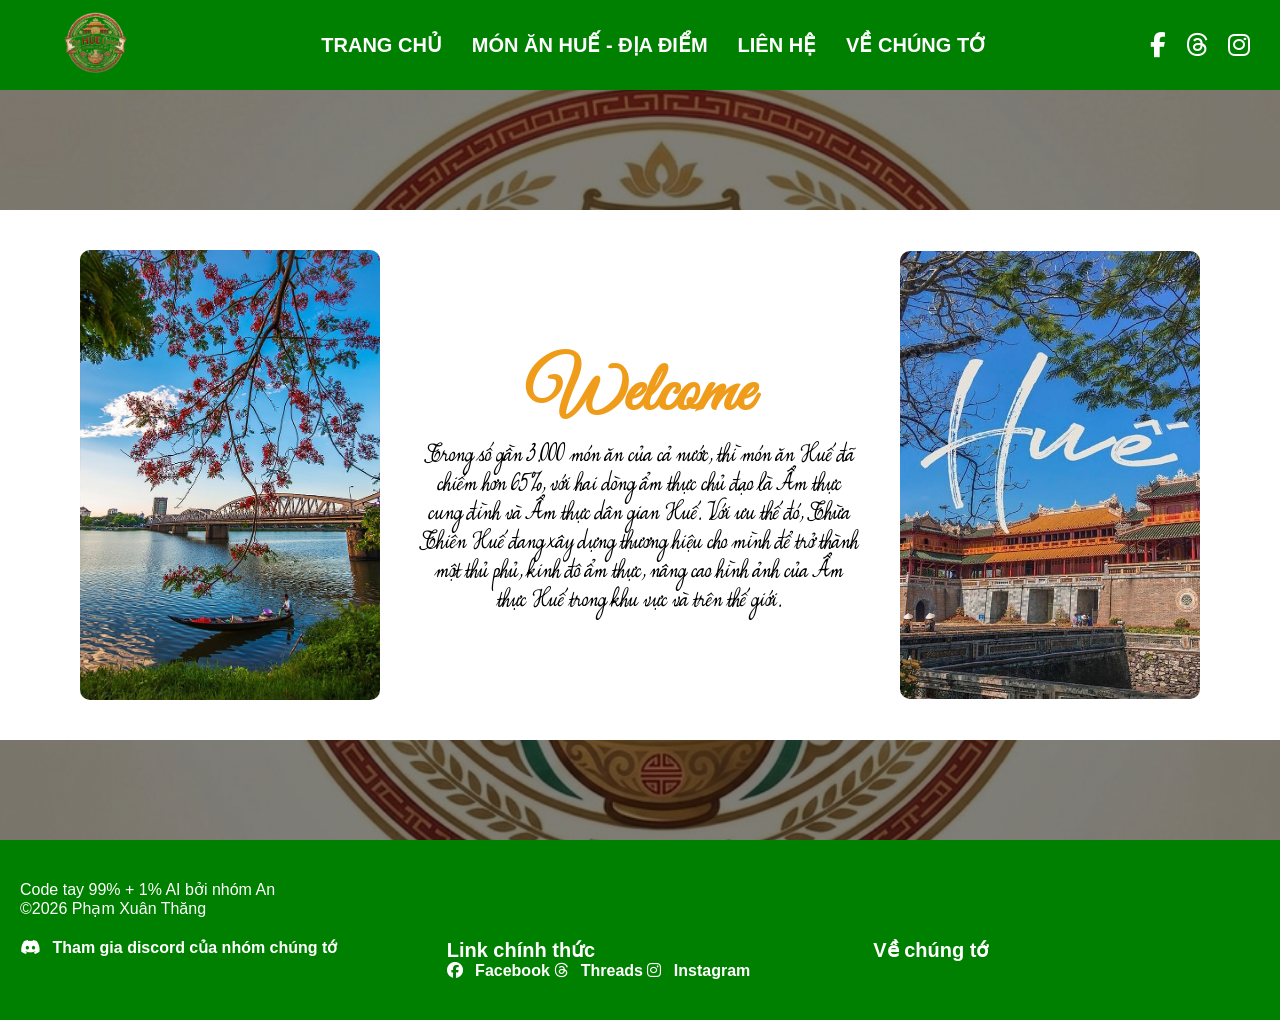
<file: index.html>
<!DOCTYPE html>
<html lang="en">
<head>
    <meta charset="UTF-8">
    <meta name="viewport" content="width=device-width, initial-scale=1.0">
    <link rel="stylesheet" href="https://cdnjs.cloudflare.com/ajax/libs/font-awesome/6.5.0/css/all.min.css">
    <link rel="stylesheet" href="assets/css/style.css">
    <link rel="icon" href="assets/img/icon/logo (2).png" type="image/png">
    <title>The HÚE Cuisine</title>
    <style>
        body {
            background-image: linear-gradient(rgba(0,0,0,0.5), rgba(0,0,0,0.5)), url(assets/img/icon/logo.png);
            background-size: cover;  
            background-position: center;
            background-repeat: no-repeat;
            min-height: 100vh;
        }
        h1{
            font-family: 'GoodVibrationsScript';
        }
        .whitebackground{
            background-color: white;
            width: 100%;
            padding: 100px 0;
            margin-top: 10vh;
        }
        .container{
            display: grid;
            grid-template-columns: 300px 1fr 300px;
            gap: 40px;
            align-items: center;
            padding: 40px 80px;
            margin: 0 auto;
        }
        .container img{
            width: 100%;
            max-width: 300px;
            border-radius: 10px;
            object-fit: cover;
        }
        .container div{
            text-align: center;
        }
    </style>
</head>
<body>
    <div class="header">
        <a href="index.html">
            <img src="assets/img/icon/logo (2).png">
        </a>
        <div class="menu">
            <a href="index.html">TRANG CHỦ</a>
            <a href="AmThucHue.html">MÓN ĂN HUẾ - ĐỊA ĐIỂM</a>
            <a href="LienHe.html">LIÊN HỆ</a>
            <a href="VeChungTo.html">VỀ CHÚNG TỚ</a>
        </div>
        <div class="social">
            <a href="https://www.facebook.com/WarmSeeker6" target="_blank"><i class="fab fa-facebook-f"></i></a>
            <a href="https://www.threads.com/@warmseeker6" target="_blank"><i class="fab fa-threads"></i></a>
            <a href="https://www.instagram.com/warmseeker6/" target="_blank"><i class="fab fa-instagram"></i></a>
        </div>
    </div>

    <div style="margin-top: 10vh;" class="container whitebackground">
        <img src="assets/img/Hue/CauTruongTien.jpg" alt="Cầu Trường Tiền">
        <div>
            <h1 style="text-align: center; color: #EF9C1A; font-size: 350%;"> Welcome</h1>
            <p style="font-family: 'Simplesnail'; font-size: 120%; text-align: center;">Trong số gần 3.000 món ăn của cả nước, thì món ăn Huế đã chiếm hơn 65%, với hai dòng ẩm thực chủ đạo là Ẩm thực
                cung đình và Ẩm thực dân gian Huế. Với ưu thế đó, Thừa Thiên Huế đang xây dựng thương hiệu cho mình để trở thành một thủ phủ,
                kinh đô ẩm thực, nâng cao hình ảnh của Ẩm thực Huế trong khu vực và trên thế giới.</p>
        </div>
        <img src="assets/img/Hue/DaiNoi.jpg" alt="Đại Nội">
    </div>


    <div class="footer">
        <div class="footer-top">
            <p>Code tay 99% + 1% AI bởi nhóm An</p>
            <p>©2026 Phạm Xuân Thăng</p>
        </div>
        <div class="footer-content">
            <div class="footer-box">
                <a href="https://discord.gg/rWxEWpwzES" target="_blank"><i class="fab fa-discord footer-icon"></i> Tham gia discord của nhóm chúng tớ</a>
            </div>
            <div class="footer-box">
                <h4>Link chính thức</h4>
                <a href="https://www.facebook.com/WarmSeeker6" target="_blank"><i class="fab fa-facebook footer-icon"></i> Facebook</a>
                <a href="https://www.threads.com/@warmseeker6" target="_blank"><i class="fab fa-threads footer-icon"></i> Threads</a>
                <a href="https://www.instagram.com/warmseeker6/" target="_blank"><i class="fab fa-instagram footer-icon"></i> Instagram</a>
            </div>
            <div class="footer-box">
                <h4><a href="VeChungTo.html">Về chúng tớ</a></h4>
            </div>
        </div>
    </div>
</body>
</html>
</file>
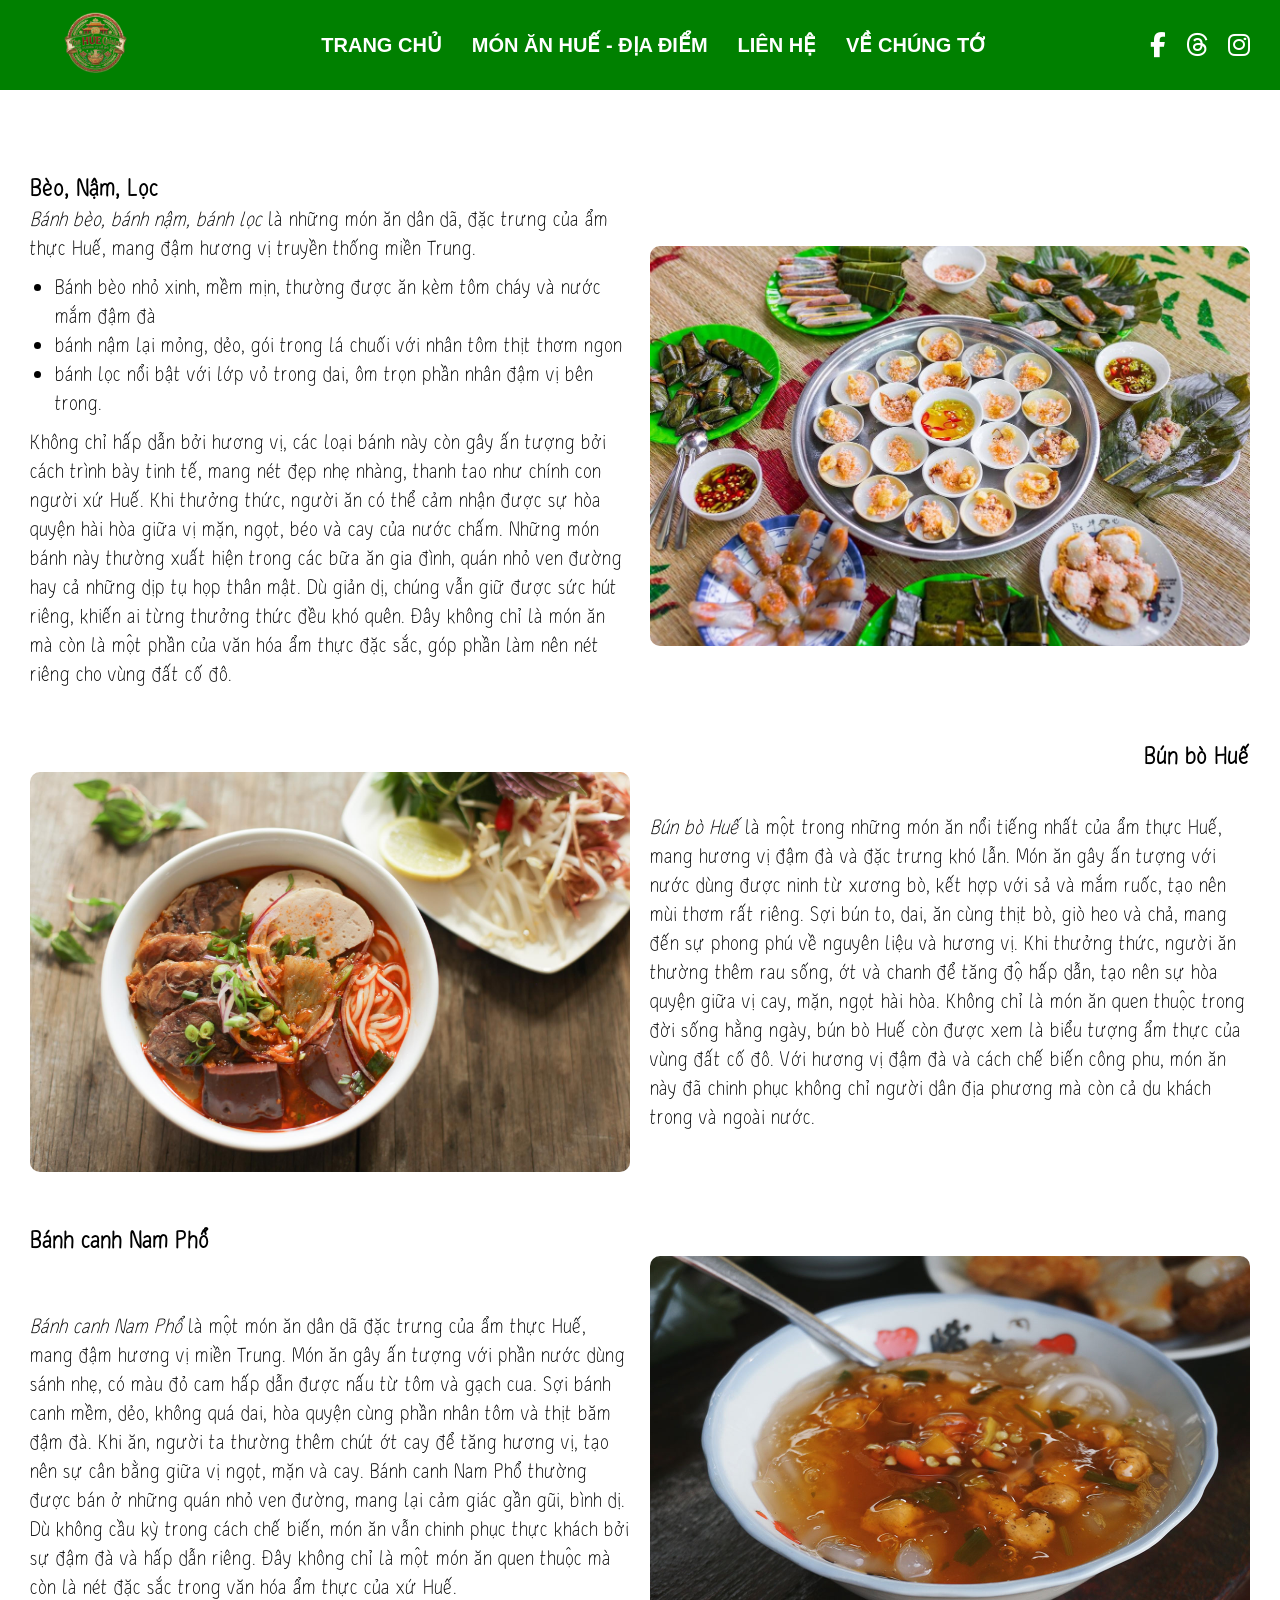
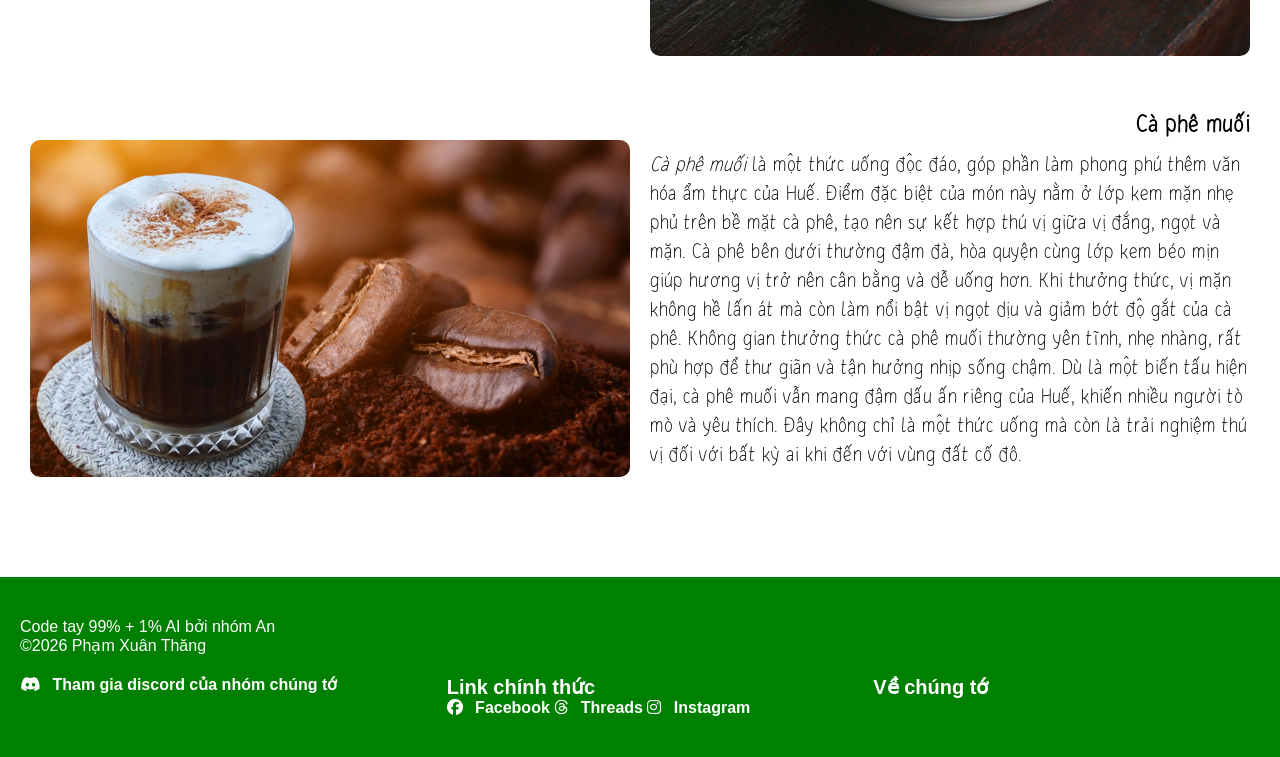
<file: AmThucHue.html>
<!DOCTYPE html>
<html lang="en">
<head>
    <meta charset="UTF-8">
    <meta name="viewport" content="width=device-width, initial-scale=1.0">
    <link rel="stylesheet" href="https://cdnjs.cloudflare.com/ajax/libs/font-awesome/6.5.0/css/all.min.css">
    <link rel="stylesheet" href="assets/css/style.css">
    <link rel="icon" href="assets/img/icon/logo (2).png" type="image/png">
    <title>The HÚE Cuisine</title>
    <style>
        .container{
            display: grid;
            grid-template-columns: 1fr 1fr;
            gap: 20px;
            align-items: center;
        }
        .anh{
            position: relative;
            display: flex;
            flex-direction: column;
        }
        .anhdoan{
            width: 100%;
            height: 100%;
            object-fit: cover;
            display: block;
            border-radius: 10px;
        }
        .overlay {
            position: absolute;
            top: 0;
            left: 0;
            width: 100%;
            height: 100%;
            background-color: rgba(0, 0, 0, 0.5);
            display: flex;
            justify-content: center;
            align-items: center;
            opacity: 0;
            transition: 0.3s;
        }
        .anh:hover .overlay {
            opacity: 1;
        }
        .chu{
            word-wrap: break-word;
            font-family: 'Xarrovv';
        }
        div.container p,li{
            font-family: 'Xarrovv';
        }
        .chu ul{
            padding-left: 25px;
            margin-top: 10px;
            margin-bottom: 10px;
        }
        .trai{
            margin-left: 30px;
        }
        .phai{
            margin-right: 30px;
        }
    </style>
</head>
<body>
    <div class="header">
        <a href="index.html">
            <img src="assets/img/icon/logo (2).png">
        </a>
        <div class="menu">
            <a href="index.html">TRANG CHỦ</a>
            <a href="AmThucHue.html">MÓN ĂN HUẾ - ĐỊA ĐIỂM</a>
            <a href="LienHe.html">LIÊN HỆ</a>
            <a href="VeChungTo.html">VỀ CHÚNG TỚ</a>
        </div>
        <div class="social">
            <a href="https://www.facebook.com/WarmSeeker6" target="_blank"><i class="fab fa-facebook-f"></i></a>
            <a href="https://www.threads.com/@warmseeker6" target="_blank"><i class="fab fa-threads"></i></a>
            <a href="https://www.instagram.com/warmseeker6/" target="_blank"><i class="fab fa-instagram"></i></a>
        </div>
    </div>


    <div style="padding-top: 50px;">
        <strong><h3 class="chu" style="margin-left: 30px;">Bèo, Nậm, Lọc</h3></strong>
        <div class="container">
            <div class="chu trai">
                <p><em style="font-family: 'Xarrovv';">Bánh bèo, bánh nậm, bánh lọc</em> là những món ăn dân dã, đặc trưng của ẩm thực Huế,
                mang đậm hương vị truyền thống miền Trung.</p>
                <ul>
                    <li>Bánh bèo nhỏ xinh, mềm mịn, thường được ăn kèm tôm cháy và nước mắm đậm đà</li>
                    <li>bánh nậm lại mỏng, dẻo, gói trong lá chuối với nhân tôm thịt thơm ngon</li>
                    <li>bánh lọc nổi bật với lớp vỏ trong dai, ôm trọn phần nhân đậm vị bên trong.</li>
                </ul>
                <p>Không chỉ hấp dẫn bởi hương vị, các loại bánh này còn gây ấn tượng bởi cách trình bày tinh tế,
                mang nét đẹp nhẹ nhàng, thanh tao như chính con người xứ Huế. Khi thưởng thức, người ăn có thể
                cảm nhận được sự hòa quyện hài hòa giữa vị mặn, ngọt, béo và cay của nước chấm. Những món bánh
                này thường xuất hiện trong các bữa ăn gia đình, quán nhỏ ven đường hay cả những dịp tụ họp thân mật.
                Dù giản dị, chúng vẫn giữ được sức hút riêng, khiến ai từng thưởng thức đều khó quên.
                Đây không chỉ là món ăn mà còn là một phần của văn hóa ẩm thực đặc sắc, góp phần làm nên nét riêng cho vùng đất cố đô.</p>
            </div>
            <div class="anh phai">
                <img class="anhdoan" src="assets/img/Food/BeoNamLoc.jpg" alt="Bèo, Nậm, Lọc">
                <div class="overlay">
                    <ul style="color: white;">
                        <li>Quán Bánh Bèo Nậm Lọc Nani: 83 Lê Ngô Cát</li>
                        <li>Bánh Bèo Nậm Lọc O Ngọt: 39 Lê Ngô Cát</li>
                    </ul>
                </div>
            </div>
        </div>
    </div>


    <div style="padding-top: 50px;">
        <strong><h3 class="chu" style="text-align: right; margin-right: 30px;">Bún bò Huế</h3></strong>
        <div class="container">
            <div class="anh trai">
                <img class="anhdoan" src="assets/img/Food/BunboHue.jpg" alt="Bún bò Huế">
                <div class="overlay">
                    <ul style="color: white;">
                        <li>Bún Bò Huế Nhà An: 45 Nguyễn Công Trứ</li>
                        <li>Bún bò Huế Sen: 69  Võ Thị Sáu</li>
                    </ul>
                </div>
            </div>
            <div class="chu phai">
                <p><em style="font-family: 'Xarrovv';">Bún bò Huế</em> là một trong những món ăn nổi tiếng nhất của ẩm thực Huế, mang hương vị đậm đà và đặc trưng khó lẫn.
                Món ăn gây ấn tượng với nước dùng được ninh từ xương bò, kết hợp với sả và mắm ruốc, tạo nên mùi thơm rất riêng.
                Sợi bún to, dai, ăn cùng thịt bò, giò heo và chả, mang đến sự phong phú về nguyên liệu và hương vị. Khi thưởng thức,
                người ăn thường thêm rau sống, ớt và chanh để tăng độ hấp dẫn, tạo nên sự hòa quyện giữa vị cay, mặn, ngọt hài hòa.
                Không chỉ là món ăn quen thuộc trong đời sống hằng ngày, bún bò Huế còn được xem là biểu tượng ẩm thực của vùng đất cố đô.
                Với hương vị đậm đà và cách chế biến công phu, món ăn này đã chinh phục không chỉ người dân địa phương mà còn cả du khách trong và ngoài nước.</p>
            </div>
        </div>
    </div>


    <div style="padding-top: 50px;">
        <strong><h3 class="chu" style="margin-left: 30px;">Bánh canh Nam Phổ</h3></strong>
        <div class="container">
            <div class="chu trai">
                <p><em style="font-family: 'Xarrovv';">Bánh canh Nam Phổ</em> là một món ăn dân dã đặc trưng của ẩm thực Huế, mang đậm hương vị miền Trung.
                Món ăn gây ấn tượng với phần nước dùng sánh nhẹ, có màu đỏ cam hấp dẫn được nấu từ tôm và gạch cua.
                Sợi bánh canh mềm, dẻo, không quá dai, hòa quyện cùng phần nhân tôm và thịt băm đậm đà. Khi ăn, người ta thường thêm chút ớt cay để tăng hương vị,
                tạo nên sự cân bằng giữa vị ngọt, mặn và cay. Bánh canh Nam Phổ thường được bán ở những quán nhỏ ven đường, mang lại cảm giác gần gũi, bình dị.
                Dù không cầu kỳ trong cách chế biến, món ăn vẫn chinh phục thực khách bởi sự đậm đà và hấp dẫn riêng.
                Đây không chỉ là một món ăn quen thuộc mà còn là nét đặc sắc trong văn hóa ẩm thực của xứ Huế.</p>
            </div>
            <div class="anh phai">
                <img class="anhdoan" src="assets/img/Food/BanhcanhNamPho.jpeg" alt="Bún bò Huế">
                <div class="overlay">
                    <ul style="color: white;">
                        <li>Quán Thúy: 16 Phạm Hồng Thái</li>
                        <li>Bánh canh Nam Phổ O Hằng: 16 Hà Huy Tập</li>
                    </ul>
                </div>
            </div>
        </div>
    </div>


    <div style="padding-top: 50px;">
        <strong><h3 class="chu" style="text-align: right; margin-right: 30px;">Cà phê muối</h3></strong>
        <div class="container">
            <div class="anh trai">
                <img class="anhdoan" src="assets/img/Food/Caphemuoi.jpg" alt="Bún bò Huế">
                <div class="overlay">
                    <ul style="color: white;">
                        <li>Quán Cà phê muối Nguyễn Lương Bằng: 10 Nguyễn Lương Bằng</li>
                        <li>Laph coffee: 04 Trương Định</li>
                    </ul>
                </div>
            </div>
            <div class="chu phai">
                <p><em style="font-family: 'Xarrovv';">Cà phê muối</em> là một thức uống độc đáo, góp phần làm phong phú thêm văn hóa ẩm thực của Huế.
                Điểm đặc biệt của món này nằm ở lớp kem mặn nhẹ phủ trên bề mặt cà phê, tạo nên sự kết hợp thú vị giữa vị đắng, ngọt và mặn.
                Cà phê bên dưới thường đậm đà, hòa quyện cùng lớp kem béo mịn giúp hương vị trở nên cân bằng và dễ uống hơn.
                Khi thưởng thức, vị mặn không hề lấn át mà còn làm nổi bật vị ngọt dịu và giảm bớt độ gắt của cà phê.
                Không gian thưởng thức cà phê muối thường yên tĩnh, nhẹ nhàng, rất phù hợp để thư giãn và tận hưởng nhịp sống chậm.
                Dù là một biến tấu hiện đại, cà phê muối vẫn mang đậm dấu ấn riêng của Huế, khiến nhiều người tò mò và yêu thích.
                Đây không chỉ là một thức uống mà còn là trải nghiệm thú vị đối với bất kỳ ai khi đến với vùng đất cố đô.</p>
            </div>
        </div>
    </div>


    <div class="footer">
        <div class="footer-top">
            <p>Code tay 99% + 1% AI bởi nhóm An</p>
            <p>©2026 Phạm Xuân Thăng</p>
        </div>
        <div class="footer-content">
            <div class="footer-box">
                <a href="https://discord.gg/rWxEWpwzES" target="_blank"><i class="fab fa-discord footer-icon"></i> Tham gia discord của nhóm chúng tớ</a>
            </div>
            <div class="footer-box">
                <h4>Link chính thức</h4>
                <a href="https://www.facebook.com/WarmSeeker6" target="_blank"><i class="fab fa-facebook footer-icon"></i> Facebook</a>
                <a href="https://www.threads.com/@warmseeker6" target="_blank"><i class="fab fa-threads footer-icon"></i> Threads</a>
                <a href="https://www.instagram.com/warmseeker6/" target="_blank"><i class="fab fa-instagram footer-icon"></i> Instagram</a>
            </div>
            <div class="footer-box">
                <h4><a href="VeChungTo.html">Về chúng tớ</a></h4>
            </div>
        </div>
    </div>


</body>
</html>
</file>
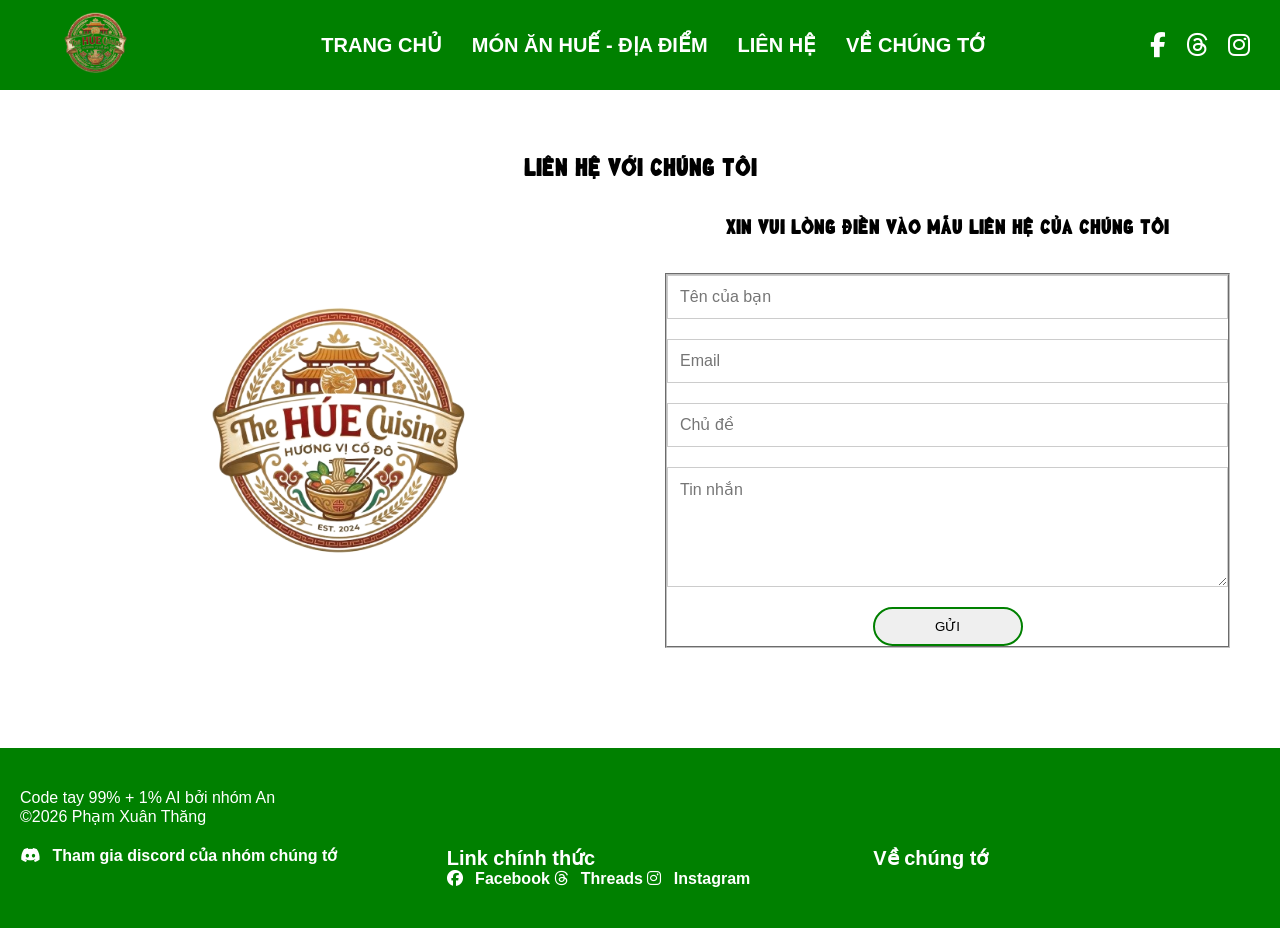
<file: LienHe.html>
<!DOCTYPE html>
<html lang="en">
<head>
    <meta charset="UTF-8">
    <meta name="viewport" content="width=device-width, initial-scale=1.0">
    <link rel="stylesheet" href="https://cdnjs.cloudflare.com/ajax/libs/font-awesome/6.5.0/css/all.min.css">
    <link rel="stylesheet" href="assets/css/style.css">
    <link rel="icon" href="assets/img/icon/logo (2).png" type="image/png">
    <title>The HÚE Cuisine</title>
    <style>
        .contact-container{
            display: grid;
            grid-template-columns: 1fr 1fr;
            gap: 50px;
            align-items: center;
            padding: 0px 50px;
        }
        .contact-form h4{
            text-align: center;
            margin-bottom: 20px;
        }
        .contact-form form{
            display: flex;
            flex-direction: column;
            gap: 15px;
        }
        .contact-img{
            display: flex;
            justify-content: center;
        }
        .contact-img img{
            width: 100%;
            padding: 20px;
        }
        h3{
            text-align: center;
            margin: 34px;
            font-family: 'Opsilon';
            letter-spacing: 1px;
        }
    </style>
</head>
<body>
    <div class="header">
        <a href="index.html">
            <img src="assets/img/icon/logo (2).png">
        </a>
        <div class="menu">
            <a href="index.html">TRANG CHỦ</a>
            <a href="AmThucHue.html">MÓN ĂN HUẾ - ĐỊA ĐIỂM</a>
            <a href="LienHe.html">LIÊN HỆ</a>
            <a href="VeChungTo.html">VỀ CHÚNG TỚ</a>
        </div>
        <div class="social">
            <a href="https://www.facebook.com/WarmSeeker6" target="_blank"><i class="fab fa-facebook-f"></i></a>
            <a href="https://www.threads.com/@warmseeker6" target="_blank"><i class="fab fa-threads"></i></a>
            <a href="https://www.instagram.com/warmseeker6/" target="_blank"><i class="fab fa-instagram"></i></a>
        </div>
    </div>


        <h3>LIÊN HỆ VỚI CHÚNG TÔI</h3>
    <div class="contact-container">
        <div class="contact-img">
            <img src="assets/img/icon/logo (2).png">
        </div>
        <div class="contact-form">
            <form action="https://script.google.com/macros/s/AKfycbwtSfQ05xZFoYTO01_j66T5bHsIkSkJSySOvPmsuhoON3_06D64celPziKOtMeKCyjt/exec" method="post" enctype="application/x-www-form-urlencoded">
                <h4 style="text-align: center; font-weight: bold;font-family: 'Opsilon'; letter-spacing: 1px;">XIN VUI LÒNG ĐIỀN VÀO MẪU LIÊN HỆ CỦA CHÚNG TÔI</h4>
                <fieldset>
                    <input type="text" name="ten" placeholder="Tên của bạn">
                    <input type="email" name="email" placeholder="Email">
                    <input type="text" name="chude" placeholder="Chủ đề">
                    <textarea name="tinnhan" placeholder="Tin nhắn"></textarea>
                    <button class="button" type="submit">GỬI</button>
                </fieldset>
            </form>
        </div>
    </div>


    <div class="footer">
        <div class="footer-top">
            <p>Code tay 99% + 1% AI bởi nhóm An</p>
            <p>©2026 Phạm Xuân Thăng</p>
        </div>
        <div class="footer-content">
            <div class="footer-box">
                <a href="https://discord.gg/rWxEWpwzES" target="_blank"><i class="fab fa-discord footer-icon"></i> Tham gia discord của nhóm chúng tớ</a>
            </div>
            <div class="footer-box">
                <h4>Link chính thức</h4>
                <a href="https://www.facebook.com/WarmSeeker6" target="_blank"><i class="fab fa-facebook footer-icon"></i> Facebook</a>
                <a href="https://www.threads.com/@warmseeker6" target="_blank"><i class="fab fa-threads footer-icon"></i> Threads</a>
                <a href="https://www.instagram.com/warmseeker6/" target="_blank"><i class="fab fa-instagram footer-icon"></i> Instagram</a>
            </div>
            <div class="footer-box">
                <h4><a href="VeChungTo.html">Về chúng tớ</a></h4>
            </div>
        </div>
    </div>


    </form>
</body>
</html>
</file>
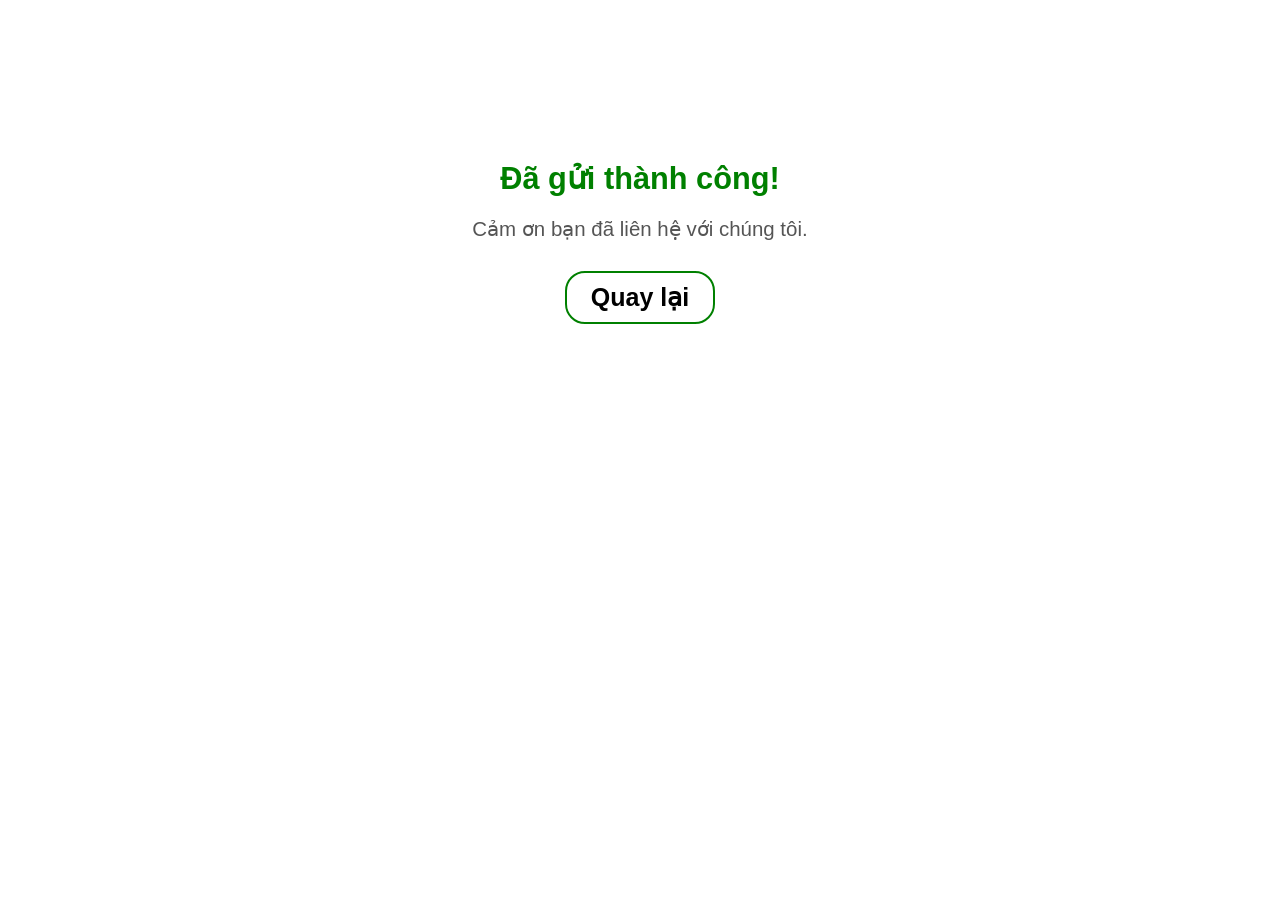
<file: ThanhCong.html>
<!DOCTYPE html>
<html lang="vi">
<head>
    <meta charset="UTF-8">
    <meta name="viewport" content="width=device-width, initial-scale=1.0">
    <link rel="stylesheet" href="assets/css/style.css">
    <link rel="icon" href="assets/img/icon/logo (2).png" type="image/png">
    <title>The HÚE Cuisine</title>
    <style>
        .box{
            padding: 40px 60px;
            text-align: center;
        }

        .box h2{
            color: green;
            margin-bottom: 20px;
        }

        .box p{
            margin-bottom: 30px;
            color: #555;
        }
        a:hover{
            background: green;
            color: white;
        }
    </style>
</head>
<body>

    <div class="box">
        <h2>Đã gửi thành công!</h2>
        <p>Cảm ơn bạn đã liên hệ với chúng tôi.</p>

        <a style="text-decoration: none; font-weight: bold; font-size: 25px; transition: 0.3s;" href="TrangChu.html" class="button">Quay lại</a>
    </div>

</body>
</html>
</file>
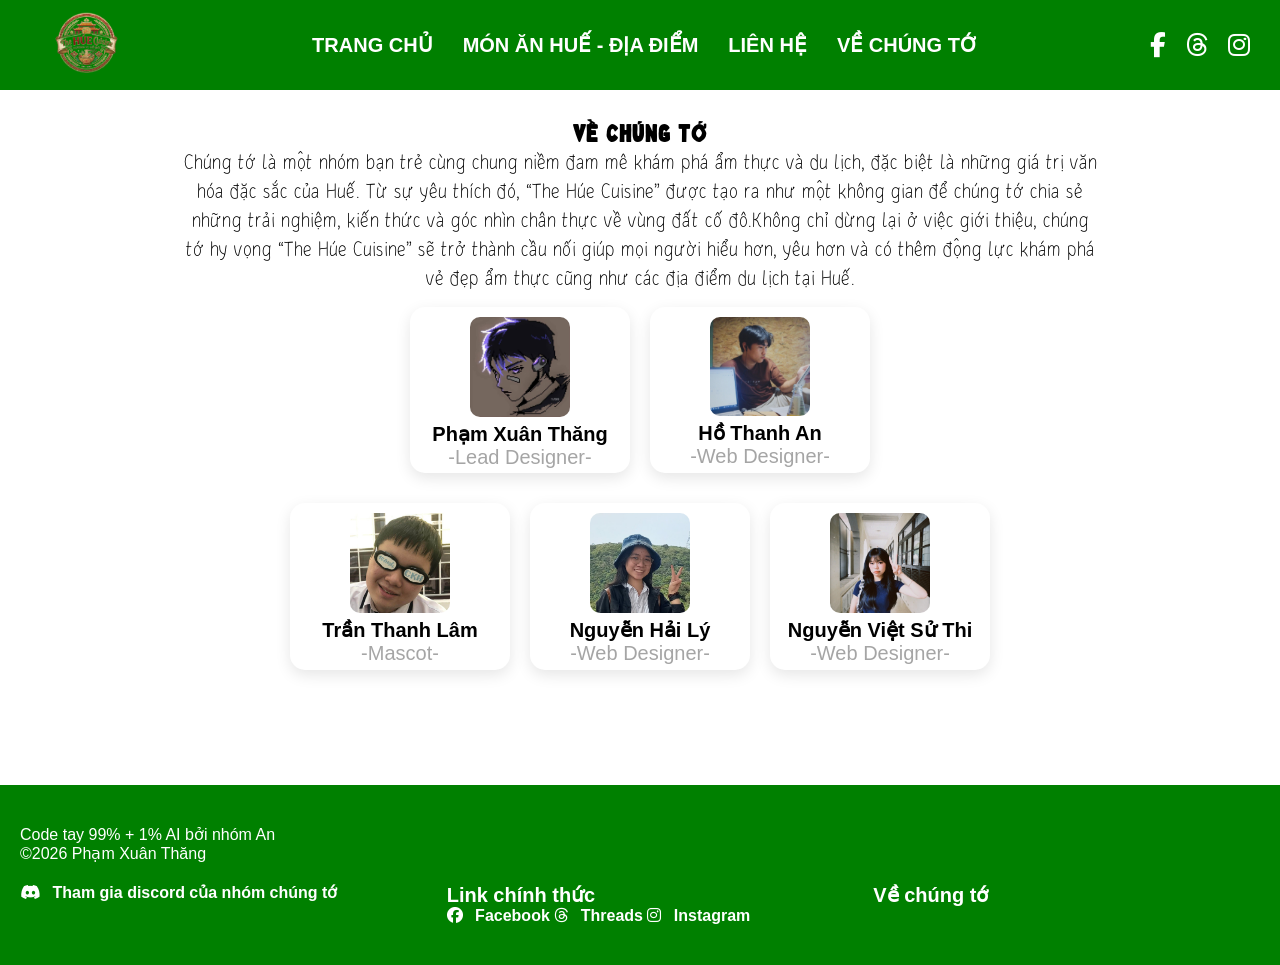
<file: VeChungTo.html>
<!DOCTYPE html>
<html lang="en">
<head>
    <meta charset="UTF-8">
    <meta name="viewport" content="width=device-width, initial-scale=1.0">
    <link rel="stylesheet" href="https://cdnjs.cloudflare.com/ajax/libs/font-awesome/6.5.0/css/all.min.css">
    <link rel="stylesheet" href="assets/css/style.css">
    <link rel="icon" href="assets/img/icon/logo (2).png" type="image/png">
    <title>The HÚE Cuisine</title>
    <style>
        .theanh{
            width: 20vw;
            height: 13vw;
            max-width: 220px;
            max-height: 660px;
            background: white;
            border-radius: 15px;
            box-shadow: 0 5px 15px rgba(0,0,0,0.1);

            display: flex;
            flex-direction: column;
            justify-content: center;
            align-items: center;
        }
        .container{
            display: flex;
            flex-direction: column;
            align-items: center;
        }
        .hang{
            display: flex;
            gap: 20px;
            margin: 15px;
            justify-content: center;
        }
        p.danhhieu{
            color: #a5a5a5;
        }
        div.container p{
            text-align: center;
            font-size: 20px;
        }
        img{
            width: 100%;
            max-width: 100px;
            height: auto;
            object-fit: cover;
            border-radius: 10px;
            margin: 5px;
        }
        h3{
            text-align: center;
            font-family: 'Opsilon';
            letter-spacing: 1px;
        }
    </style>
</head>
<body>
    <div class="header">
        <a href="index.html">
            <img src="assets/img/icon/logo (2).png">
        </a>
        <div class="menu">
            <a href="index.html">TRANG CHỦ</a>
            <a href="AmThucHue.html">MÓN ĂN HUẾ - ĐỊA ĐIỂM</a>
            <a href="LienHe.html">LIÊN HỆ</a>
            <a href="VeChungTo.html">VỀ CHÚNG TỚ</a>
        </div>
        <div class="social">
            <a href="https://www.facebook.com/WarmSeeker6" target="_blank"><i class="fab fa-facebook-f"></i></a>
            <a href="https://www.threads.com/@warmseeker6" target="_blank"><i class="fab fa-threads"></i></a>
            <a href="https://www.instagram.com/warmseeker6/" target="_blank"><i class="fab fa-instagram"></i></a>
        </div>
    </div>


    <h3>VỀ CHÚNG TỚ</h3>
    <p style="text-align: center; margin: 15px; font-family: 'Xarrovv'; margin: 0 20vh 0 20vh;">Chúng tớ là một nhóm bạn trẻ cùng chung niềm đam mê khám phá ẩm thực và du lịch,
        đặc biệt là những giá trị văn hóa đặc sắc của Huế. Từ sự yêu thích đó, “The Húe Cuisine” được tạo ra như một không gian để
        chúng tớ chia sẻ những trải nghiệm, kiến thức và góc nhìn chân thực về vùng đất cố đô.Không chỉ dừng lại ở việc giới thiệu,
        chúng tớ hy vọng “The Húe Cuisine” sẽ trở thành cầu nối giúp mọi người hiểu hơn, yêu hơn và có thêm động lực khám phá vẻ đẹp
        ẩm thực cũng như các địa điểm du lịch tại Huế.
    </p>


    <div class="container">
        <div class="hang">
            <div class="theanh">
                <img src="assets/img/ThanhVien/Thang.jpg" alt="Phạm Xuân Thăng">
                <p><strong>Phạm Xuân Thăng</strong></p>
                <p class="danhhieu">-Lead Designer-</p>
            </div>
             
            <div class="theanh">
                <img src="assets/img/ThanhVien/An.jpg" alt="Hồ Thanh An">
                <p><strong>Hồ Thanh An</strong></p>
                <p class="danhhieu">-Web Designer-</p>
            </div>
        </div>


        <div class="hang">
            <div class="theanh">
                <img src="assets/img/ThanhVien/Lam.jpg" alt="Trần Thanh Lâm">
                <p><strong>Trần Thanh Lâm</strong></p>
                <p class="danhhieu">-Mascot-</p>
            </div>

            <div class="theanh">
                <img src="assets/img/ThanhVien/Ly.jpg" alt="Nguyễn Hải Lý">
                <p><strong>Nguyễn Hải Lý</strong></p>
                <p class="danhhieu">-Web Designer-</p>
            </div>
            <div class="theanh">
                <img src="assets/img/ThanhVien/SuThi.jpg" alt="Nguyễn Việt Sử Thi">
                <p><strong>Nguyễn Việt Sử Thi</strong></p>
                <p class="danhhieu">-Web Designer-</p>
            </div>
        </div>
    </div>


    <div class="footer">
        <div class="footer-top">
            <p>Code tay 99% + 1% AI bởi nhóm An</p>
            <p>©2026 Phạm Xuân Thăng</p>
        </div>
        <div class="footer-content">
            <div class="footer-box">
                <a href="https://discord.gg/rWxEWpwzES" target="_blank"><i class="fab fa-discord footer-icon"></i> Tham gia discord của nhóm chúng tớ</a>
            </div>
            <div class="footer-box">
                <h4>Link chính thức</h4>
                <a href="https://www.facebook.com/WarmSeeker6" target="_blank"><i class="fab fa-facebook footer-icon"></i> Facebook</a>
                <a href="https://www.threads.com/@warmseeker6" target="_blank"><i class="fab fa-threads footer-icon"></i> Threads</a>
                <a href="https://www.instagram.com/warmseeker6/" target="_blank"><i class="fab fa-instagram footer-icon"></i> Instagram</a>
            </div>
            <div class="footer-box">
                <h4><a href="VeChungTo.html">Về chúng tớ</a></h4>
            </div>
        </div>
    </div>


</body>
</html>
</file>
<file: assets/css/style.css>
* {
    box-sizing: border-box;
    padding: 0;
    margin: 0;
    font-family: Arial, Helvetica, sans-serif;
}
html, body{
    width: 100%;
    max-width: 100%;
    overflow-x: hidden;
    
}
body{
    font-size: clamp(18px, 1.6vw, 26px);
    margin: 0px;
    padding-top: 120px;
    overflow-x: hidden;
}
form{
    display:block;
}
input{
    display: block;
    padding: 12px;
    border: 1px solid #ccc;
    width: 100%;
    font-size: 16px;
    margin-bottom: 20px;
}
textarea{
    display: block;
    padding: 12px;
    border: 1px solid #ccc;
    width: 100%;
    font-size: 16px;
    height: 120px;
    margin-bottom: 20px;
}
.button{
    width: 150px;
    padding: 10px 20px;
    border: 2px solid green;
    border-radius: 20px;
    transition: 0.3s;
    display: block;
    margin: 0 auto;
    color: black;
}
button:hover{
    background: green;
    color: white;
}
.header {
    background-color: green;
    width: 100%;
    height: 90px;
    padding: 0px 30px;
    display: flex;
    align-items: center;
    justify-content: space-between;
    position: fixed;
    top: 0;
    left: 0;
    z-index: 1000;
}
.header img {
    height: 70px;
    width: auto;
}
.menu {
    display: flex;
    flex-wrap: wrap;
    gap: 30px;
}
.menu a {
    color: white;
    text-decoration: none;
    font-weight: bold;
    font-size: 20px;
    transition: 0.3s;
}
.menu a:hover {
    color: #ffd700;
}
.social {
    display: flex;
    gap: 20px;
}
.social a {
    color: white;
    text-decoration: none;
    font-weight: bold;
    font-size: 25px;
    transition: 0.3s;
}
.social a:hover {
    color: #ffd700;
}
.footer {
    background-color: green;
    color: white;
    padding: 40px 20px;
    font-size: 16px;
    margin-top: 100px;
}
.footer-top {
    margin-bottom: 20px;
}
.footer-content {
    display: flex;
    gap: 40px;
    flex-wrap: wrap;
}
.footer-box {
    flex: 1;
    min-width: 200px;
}
.footer-box h4 {
    color: white;
    font-size: 20px;
}
.footer-box a {
    color: white;
    text-decoration: none;
    font-weight: bold;
    transition: 0.3s;
}
.footer-box a:hover {
    color: #ffd700;
}
.footer-icon {
    margin-right: 8px;
}
@font-face {
    font-family: 'GoodVibrationsScript';
    src: url(../font/GoodVibrationsScript.ttf);
}
@font-face {
    font-family: 'Simplesnail';
    src: url(../font/SimplesnailsVer40-6Lpx.ttf);
}
@font-face {
    font-family: 'Xarrovv';
    src: url(../font/Xarrovv-7DBR.otf);
}
@font-face {
    font-family: 'Opsilon';
    src: url(../font/Opsilon-xRj8m.ttf);
}

/**dùng cho scale theo điện thoại**/
@media (max-width: 768px) {
    body{
        font-size: 16px;
        padding-top: 160px;
    }
    .header{
        height: auto;
        flex-direction: column;
        padding: 10px;
    }
    .menu{
        flex-direction: column;
        gap: 10px;
        align-items: center;
    }
    .container{
        grid-template-columns: 1fr;
    }
    .chu{
        width: 100%;
        padding-left: 0;  
        text-align: center;
    }
    .chu ul{
        text-align: left;
    }
    .anh{
        width: 100%;
        margin: 0;
    }
    .food-img{
        width: 100%;
    }
    .footer-content{
        flex-direction: column;
        gap: 20px;
    }

}
</file>
